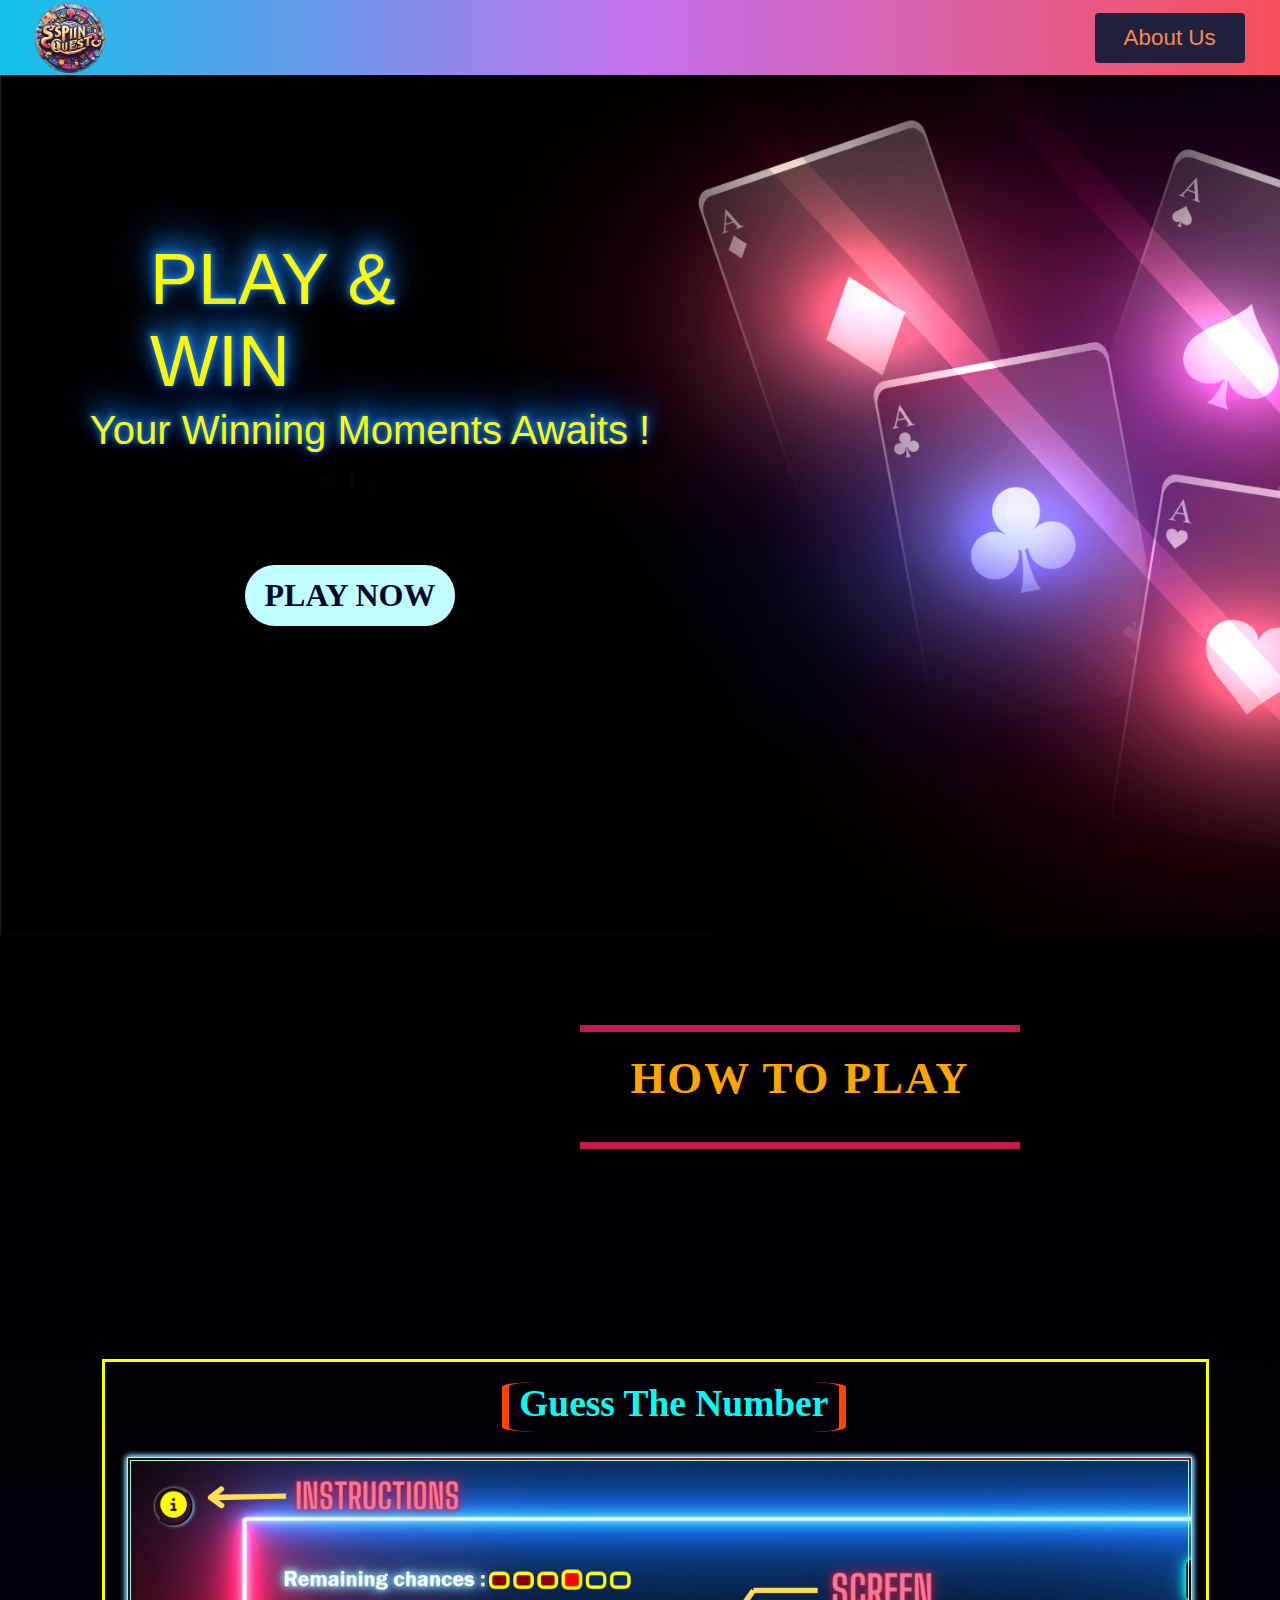
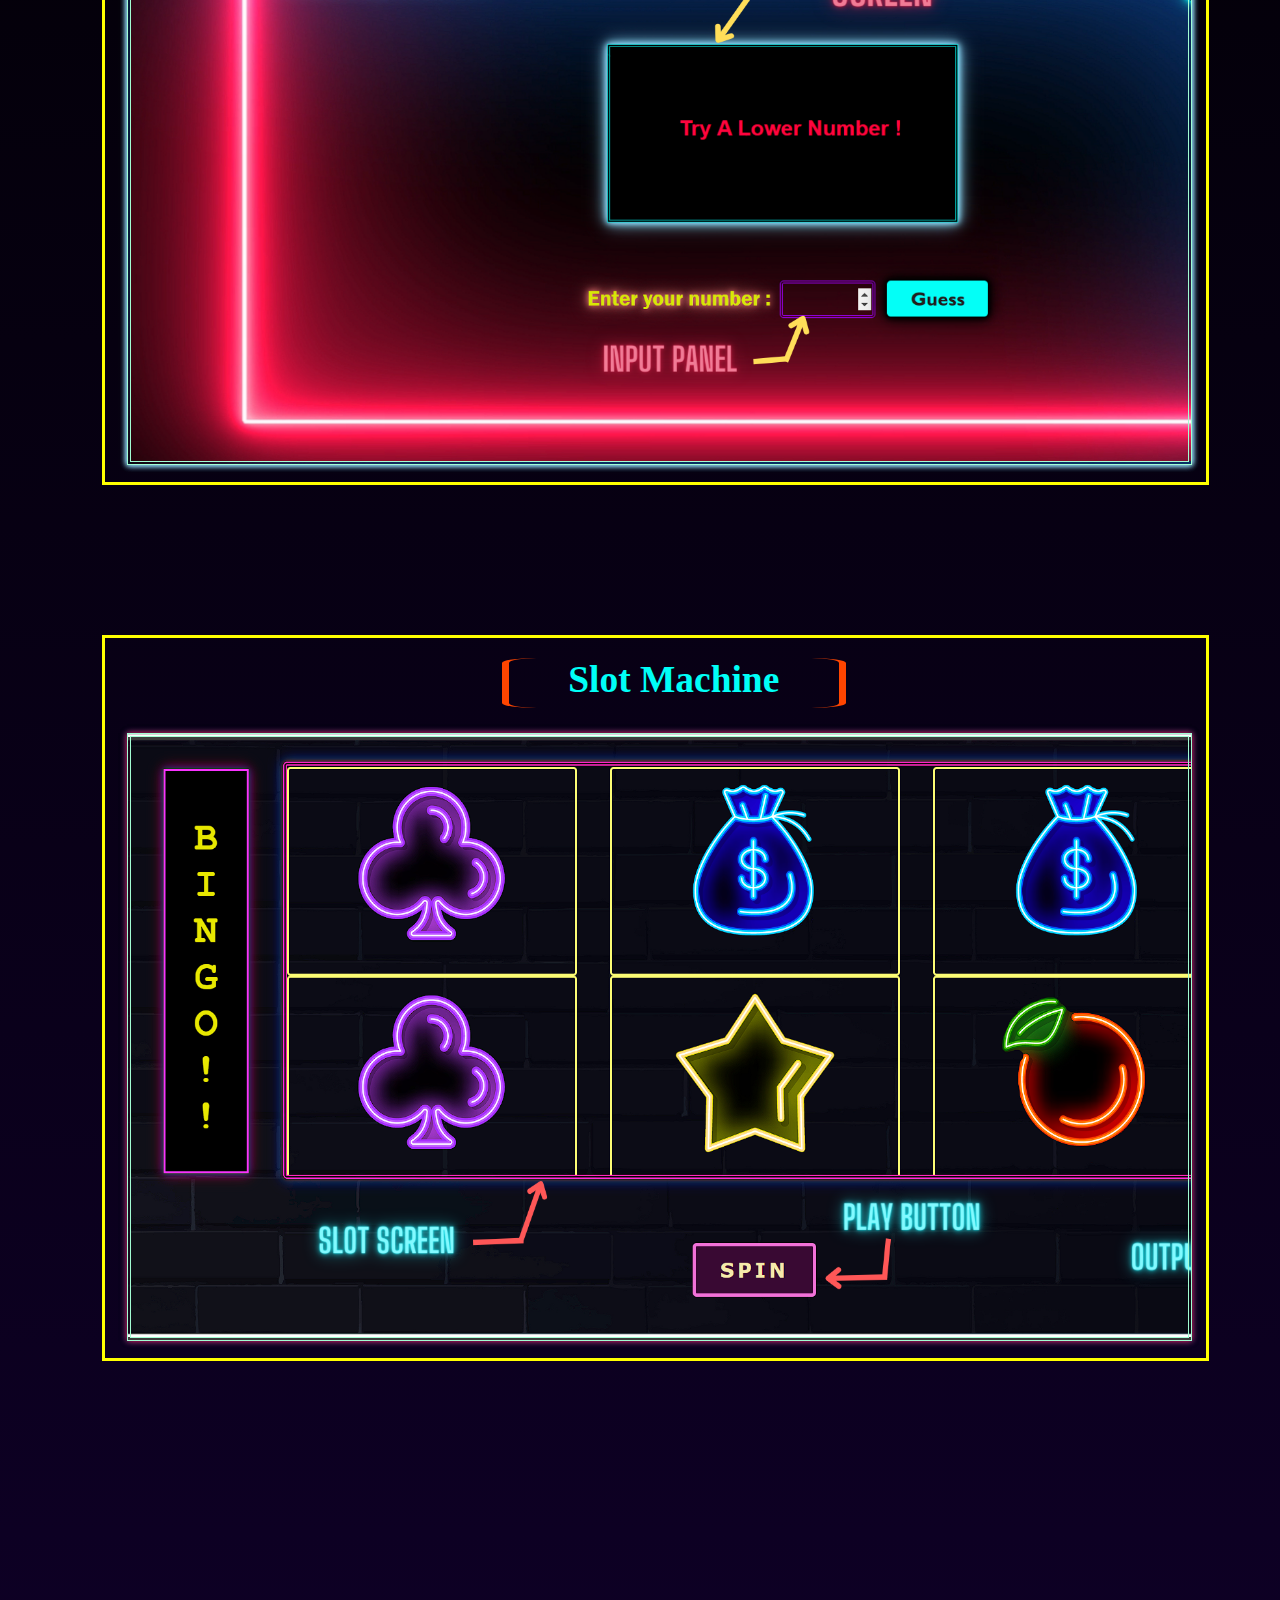
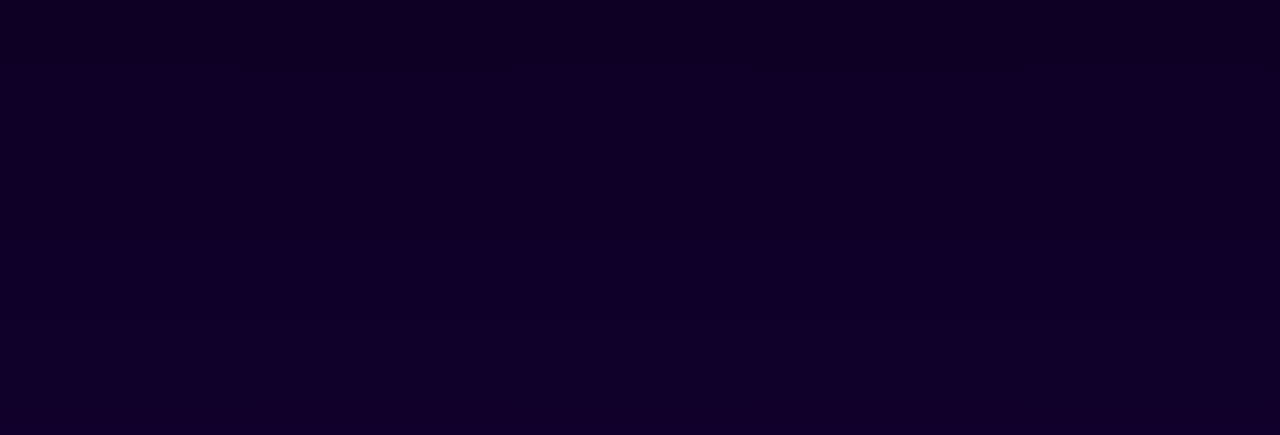
<file: index.html>
<!DOCTYPE html>
<html lang="en">

<head>
  <meta charset="UTF-8">
  <meta name="viewport" content="width=device-width, initial-scale=1.0">
  <title>Homescreen</title>
  <link rel="stylesheet" href="https://cdnjs.cloudflare.com/ajax/libs/font-awesome/6.4.2/css/all.min.css"
    integrity="sha512-z3gLpd7yknf1YoNbCzqRKc4qyor8gaKU1qmn+CShxbuBusANI9QpRohGBreCFkKxLhei6S9CQXFEbbKuqLg0DA=="
    crossorigin="anonymous" referrerpolicy="no-referrer" />
  <link rel="stylesheet" href="style.css">

  <div class="navbar">
    <div class="logo-cont">
      <div class="logo"></div>
    </div>
    <div class="btn_1"><a href="/about_us.html">
        <button type="button" class="but-about">
          About Us
        </button></a></div>
  </div>

</head>

<body>

  <div class="games">
    <div class="empty-space-top"></div>
    <div class="hero-1"> play & win </div>
    <div class="hero-2"> your winning moments awaits !</div>
    <div class="btn_2">
      <a href="main_menu.html"> <button type=button class="but-play">Play Now</button></a>
    </div>
  </div>

  <div class="htp">
    <div id="heading"><span>
        <h2>how to play</h2>
      </span></div>

    <div id="hp_numberguess">
      <div id="gtn"><span>
          <h3>Guess The Number</h3>
        </span></div>
      <div id="numguess"></div>
    </div>

    <div id="hp_slotmachine">
      <div id="sm"><span>
          <h3>Slot Machine</h3>
        </span></div>
      <div id="slotmachine"></div>
    </div>

  </div>
</body>
</html>
</file>
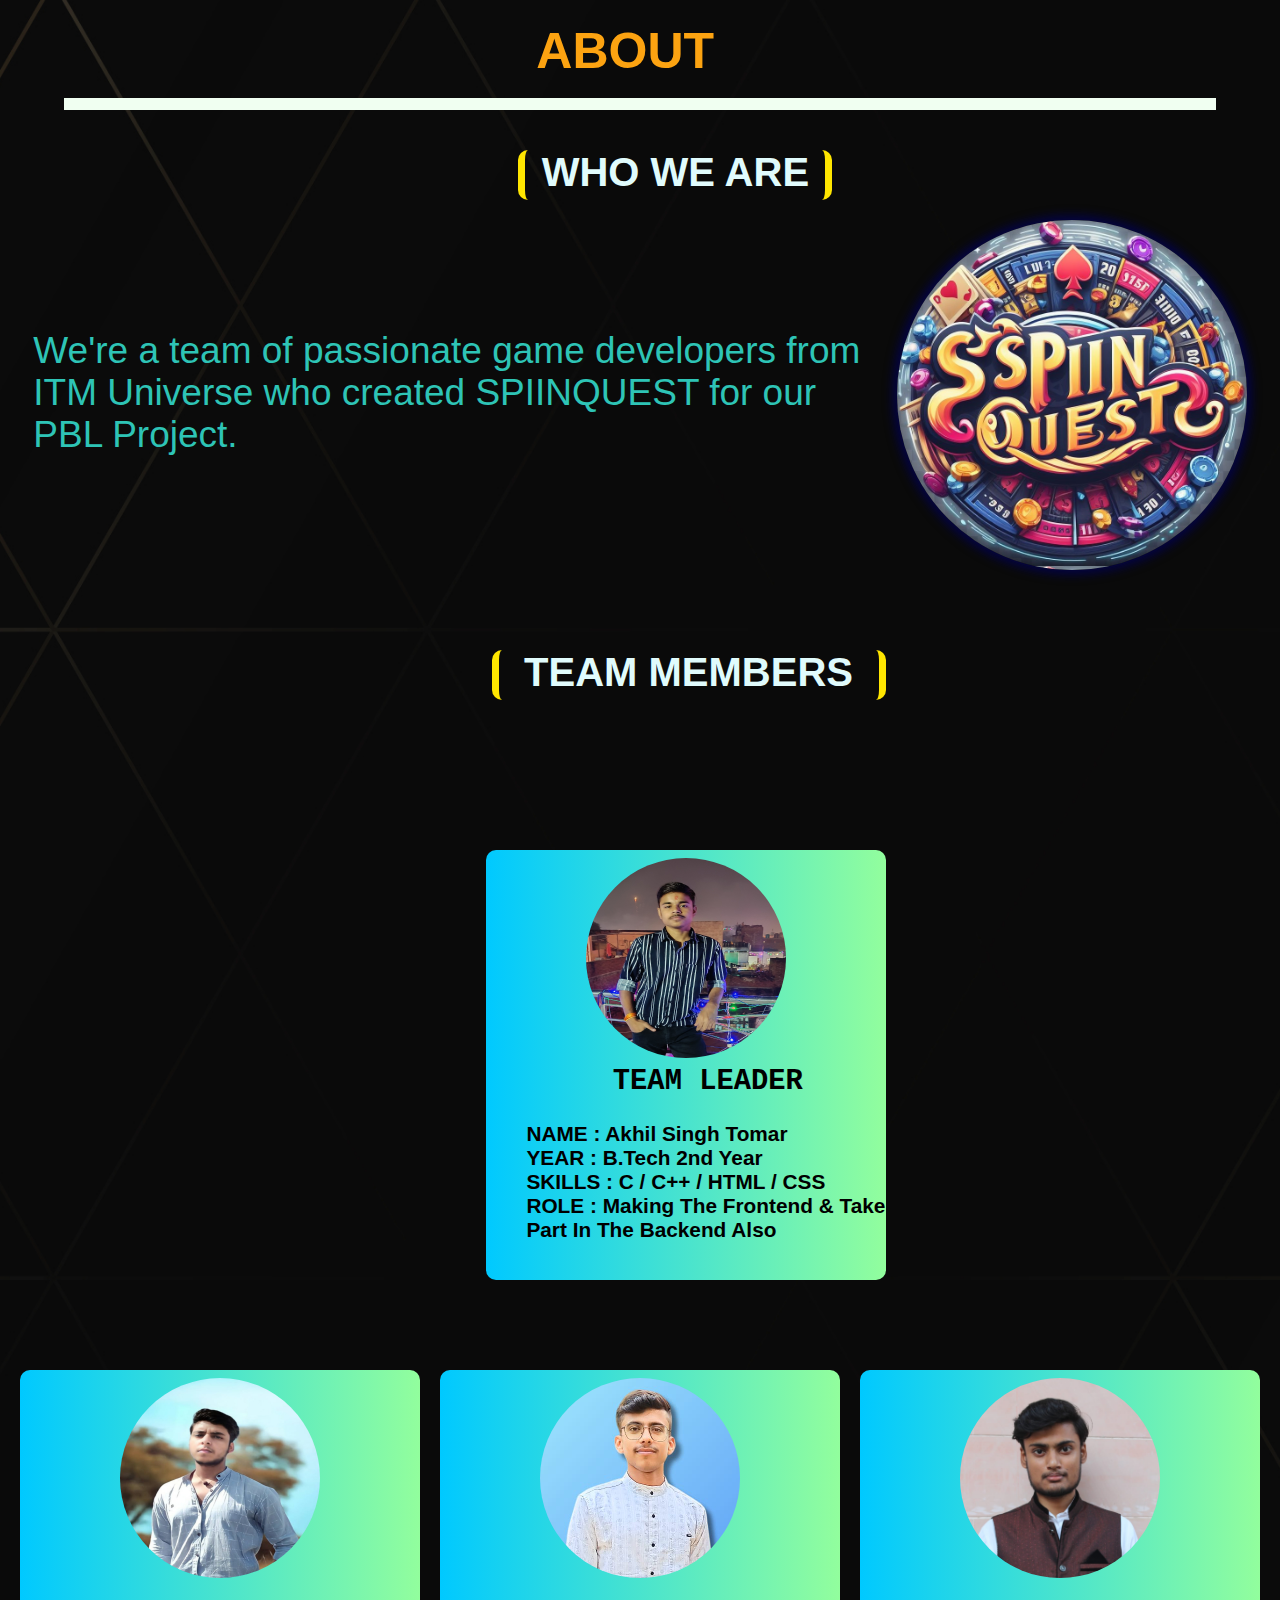
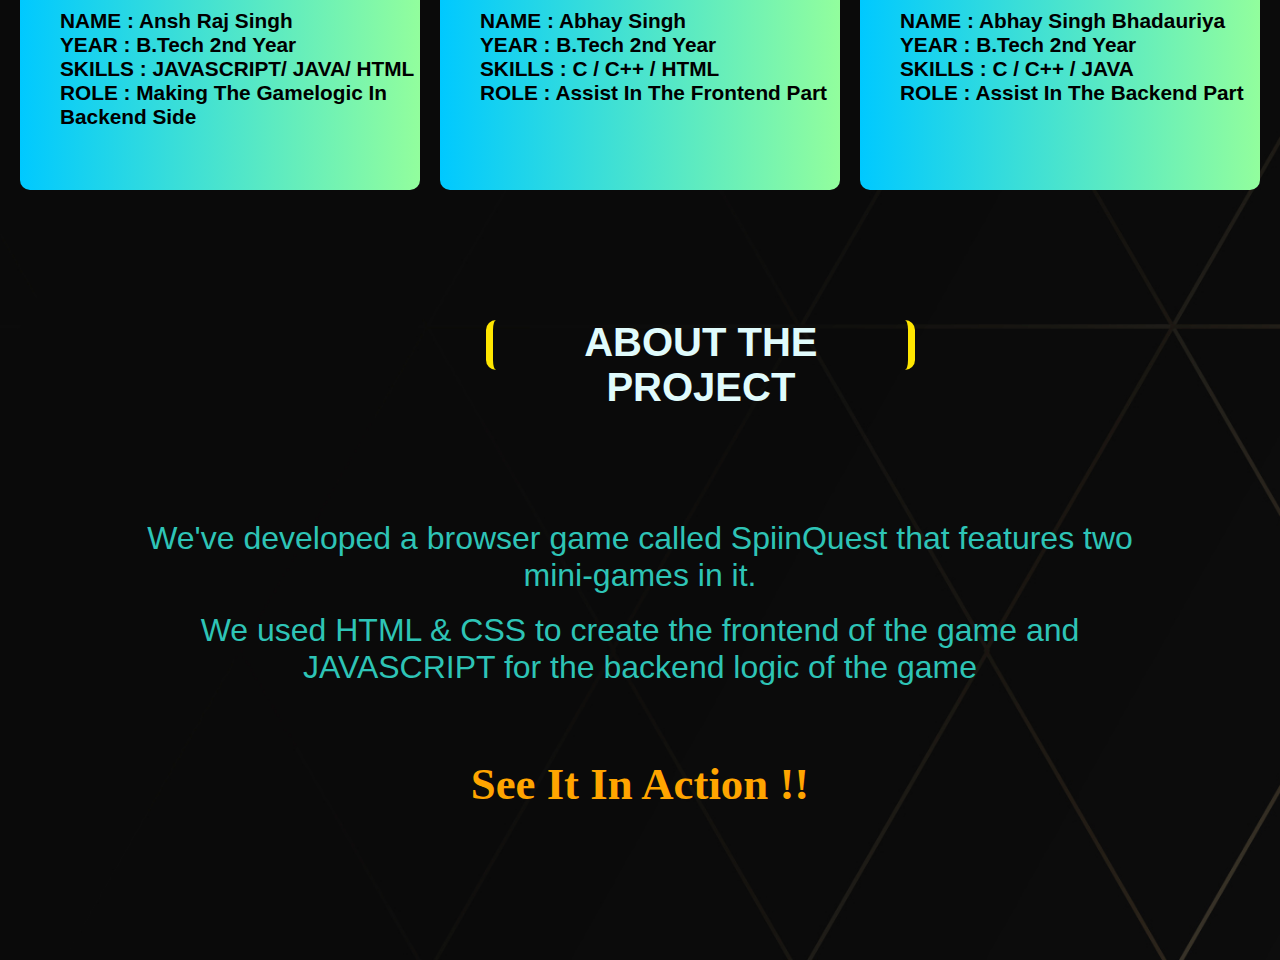
<file: about_us.html>
<!DOCTYPE html>
<html lang="en">
<head>
    <meta charset="UTF-8">
    <meta name="viewport" content="width=device-width, initial-scale=1.0">
    <title>Document</title>
    <link rel="stylesheet" href="https://cdnjs.cloudflare.com/ajax/libs/font-awesome/6.4.2/css/all.min.css" integrity="sha512-z3gLpd7yknf1YoNbCzqRKc4qyor8gaKU1qmn+CShxbuBusANI9QpRohGBreCFkKxLhei6S9CQXFEbbKuqLg0DA==" crossorigin="anonymous" referrerpolicy="no-referrer" />
    <link rel="stylesheet" href="style.css">

</head>
<body>
  <div class="page">
    <img id="background-about" src="images/about.jpg"> 
    <div class="header"><i class="fa-brands fa-fantasy-flight-games"></i><p id="ab">ABOUT</p><i class="fa-brands fa-fantasy-flight-games"></i></div>
    <div class="ruler"><div id=rule-1></div></div>

  <div class="body-">
      <div><p class ="head-1">WHO WE ARE</p></div>
      <div class="desc">
        <div class="para"><p>We're a team of passionate game developers from ITM Universe who created SPIINQUEST for our PBL Project.</p></div>
        <div class="gamelogo"></div>
      </div>
      <div><p class ="head-2">TEAM MEMBERS</p></div>

     <div class="profile-lead">
      <div class="pic-1"></div>
      <div class="details-1"> 
        <ol>
          <li><pre id="ttl">     TEAM LEADER</pre></li><br>
          <li>NAME : Akhil Singh Tomar</li>
          <li>YEAR : B.Tech 2nd Year</li>
          <li>SKILLS : C / C++ / HTML / CSS</li>
          <li>ROLE : Making The Frontend & Take Part In The Backend Also</li>
        </ol>
        </div>
    </div>
      <div class="profile-mem">
      <div class="profile-1">
        <div class="pic-2"></div>
        <div class="details-2"> 
          <ol><br>
            <li>NAME : Ansh Raj Singh</li>
            <li>YEAR : B.Tech 2nd Year</li>
            <li>SKILLS : JAVASCRIPT/ JAVA/ HTML</li>
            <li>ROLE : Making The Gamelogic In Backend Side</li>
          </ol>
        </div>
      </div>

        <div class="profile-2">
          <div class="pic-3"></div>
          <div class="details-3"> 
            <ol><br>
              <li>NAME : Abhay Singh</li>
              <li>YEAR : B.Tech 2nd Year</li>
              <li>SKILLS : C / C++ / HTML</li>
              <li>ROLE : Assist In The Frontend Part</li>
            </ol>
          </div>
        </div>

          <div class="profile-3">
            <div class="pic-4"></div>
            <div class="details-4"> 
              <ol><br>
                <li>NAME : Abhay Singh Bhadauriya</li>
                <li>YEAR : B.Tech 2nd Year</li>
                <li>SKILLS : C / C++ / JAVA</li>
                <li>ROLE : Assist In The Backend Part</li>
              </ol>
            </div>
        </div>
      </div>

      <div class="head-3">ABOUT THE PROJECT</div>
      <div class="projectinfo">
        <p id="p-1">We've developed a browser game called SpiinQuest that features two mini-games in it.</p><br>
        <p id="p-2">We used HTML & CSS to create the frontend of the game and JAVASCRIPT for the backend logic of the game</p>
        <br><br><br><br>
        <h2>See It In Action !!</h2><br><br><br><br>     
      </div>
    </div>
  </div> 
     
   
</body>
</html>
</file>
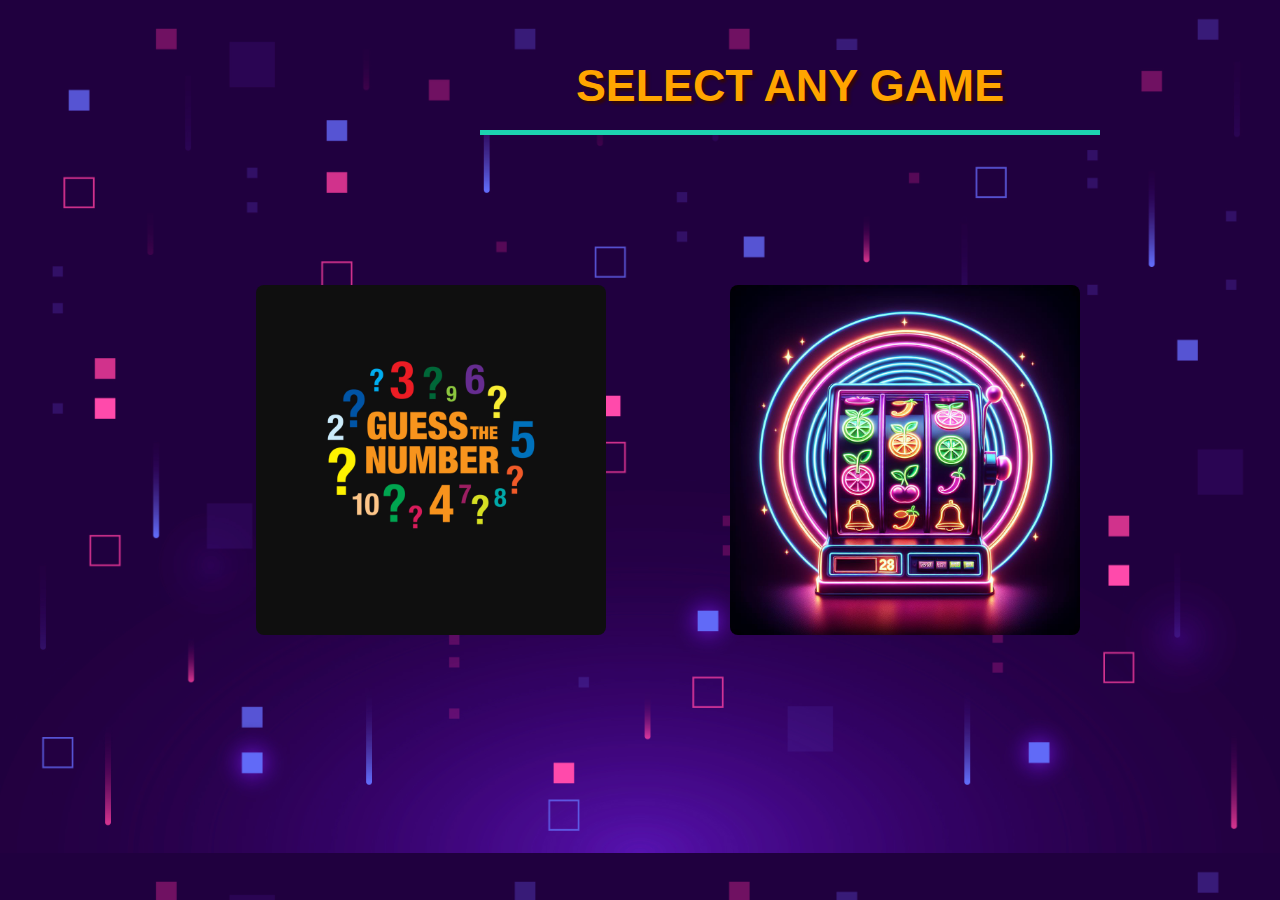
<file: main_menu.html>
<!DOCTYPE html>
<html lang="en">
<head>
    <meta charset="UTF-8">
    <meta name="viewport" content="width=device-width, initial-scale=1.0">
    <title>Main Menu</title>
    <link rel="stylesheet" href="style.css">
</head>
<body>
    <div class="menu">
        <div id="menu-heading"><span><h2> select any game</h2></span></div>
        <div class="numguess">
            <div class="op-but"> <a href="numguess.html">

            <button type="button" class="btn-3">
               <p>Play</p>
            </button></a>
        </div>
        </div>
        <div class="slotmac">
            <div class="op-but"> <a href="slotmachine.html">

                <button type="button" class="btn-4">
                   <p>Play</p>
                </button></a>
            </div>  
    </div>
</div>
</body>
</html>
</file>
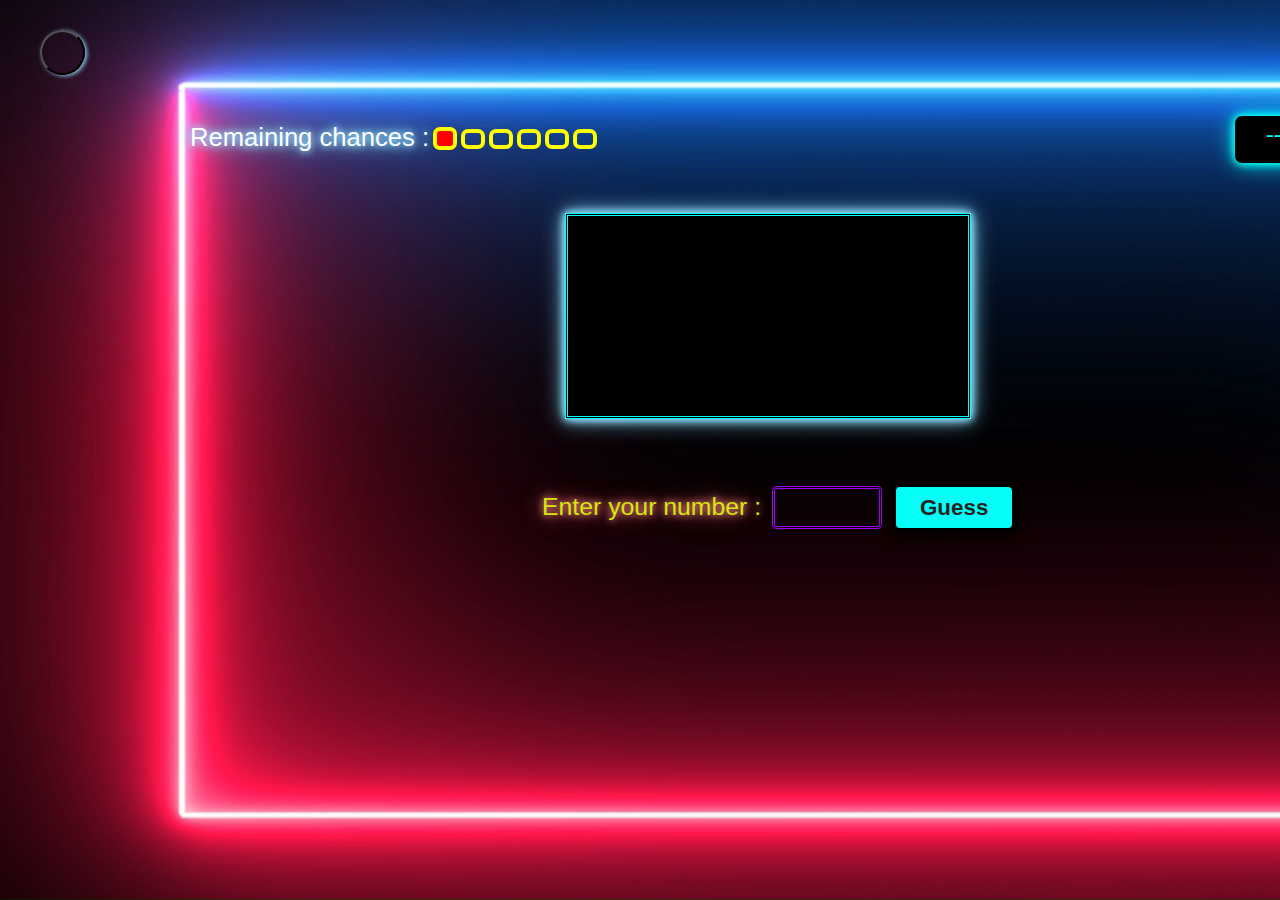
<file: numguess.html>
<!DOCTYPE html>
<html lang="en">
    <head>
        <meta charset="UTF-8">
        <meta name="viewport" content="width=device-width, initial-scale=1.0">
        <title>Number Guessing</title>
        <link rel="stylesheet" href="https://cdnjs.cloudflare.com/ajax/libs/font-awesome/6.4.2/css/all.min.css" integrity="sha512-z3gLpd7yknf1YoNbCzqRKc4qyor8gaKU1qmn+CShxbuBusANI9QpRohGBreCFkKxLhei6S9CQXFEbbKuqLg0DA==" crossorigin="anonymous" referrerpolicy="no-referrer" />
        <link rel="stylesheet" href="style.css">
        <link rel="icon" href="favicon.ico">
    </head>
    <body>
    <div class="interface">
        <div class="help" id="help-1">
            <div class="overlay"></div>
            <div class="info">
                <div class="close-btn" onclick="togglehelp()">&times;</div>
            <div class="instructions">
                <br>
                <p id="ins">!! INSTRUCTIONS !!</p><br><br>
                <p>Guess a number between 1 to 100.</p><br>
                <p>You have 6 chances to get the answer in 30 seconds.</p><br>
                <p>If your guess is higher or lower , You will be warned.</p><br><br><br>
                <p>Good Luck !!</p>
            </div></div></div>
            <button class="icon" onclick="togglehelp()"><i class="fa-solid fa-circle-info" id="icon"></i></button>
            
            <div class="countdown">
             <span id="timer">
                <span id="minute">-- </span><b>:</b><span id="second"> --</span>
             </span>
        </div>

        <div class="tries-left">
            <span>
                <span >Remaining chances :</span>
                <span class="chances" id="chance1"
                    style="font-size: 8px;background-color: red;"></span>
                <span class="chances" id="chance2"></span>
                <span class="chances" id="chance3"></span>
                <span class="chances" id="chance4"></span>
                <span class="chances" id="chance5"></span>
                <span class="chances" id="chance6"></span>
            </span>    
        </div>
            
        <div class="screen">
            <span id="warnAboutInput"></span>
            <h2 id="result" style="visibility: hidden;text-align: center;">(Hidden)</h2>
            <h3 id="message" style="visibility: visible;text-align: center;">(Hidden)</h3> 
        </div>

            <div class="input-area">
                <div>
                    <label id="lab" for="inputBox">Enter your number :</label>
                    <input id="inputBox" type="number">
                    <input id="guessButton" type="button" value="Guess">
                    <input id="playAgainButton" type="button" value="Play Again" style="visibility: hidden;">
                </div>
            </div>
        </div>

        <script src="script1.js"></script> 
    </body>
        
</html>
</file>
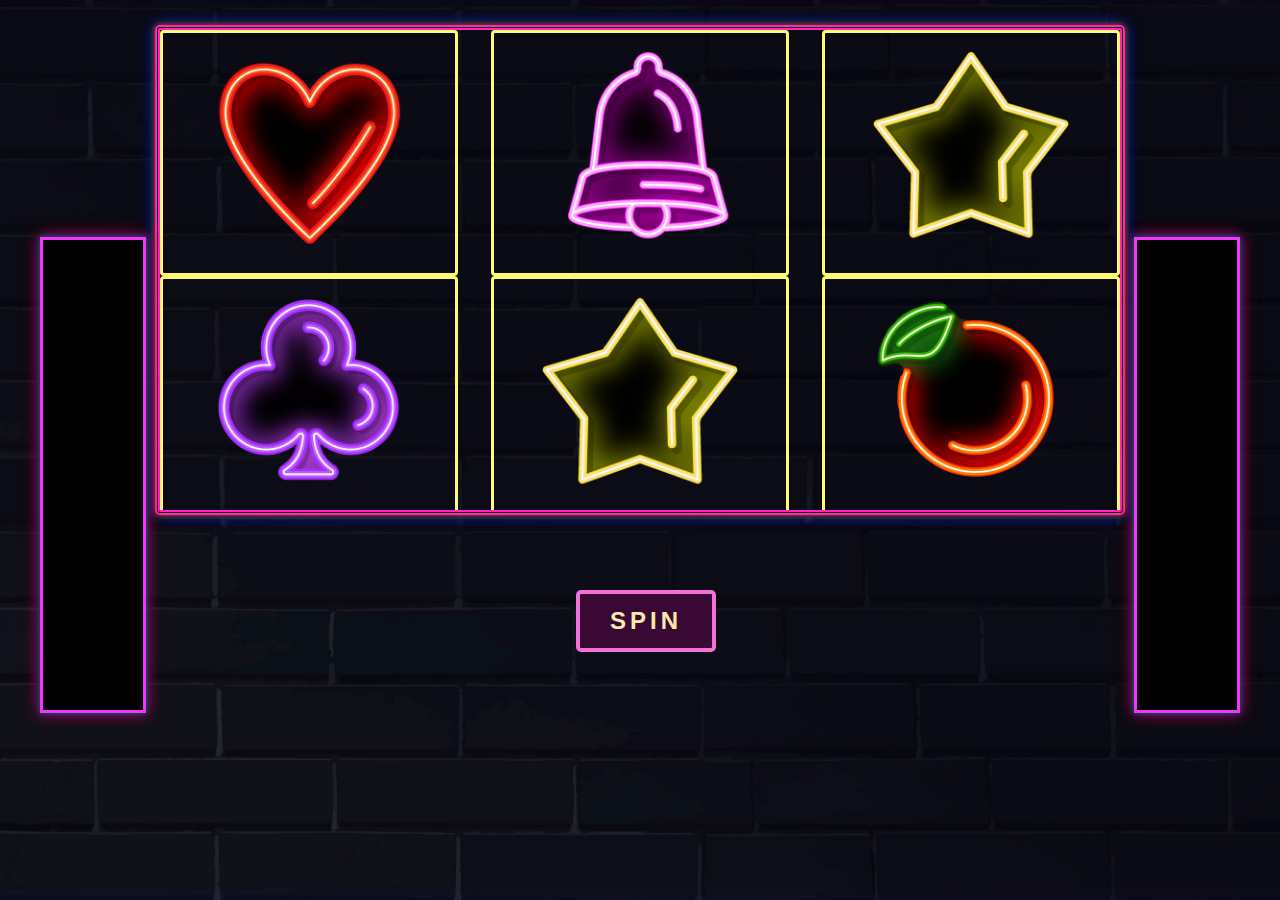
<file: slotmachine.html>
<!DOCTYPE html>
<html lang="en">
<head>
    <meta charset="UTF-8">
    <meta name="viewport" content="width=device-width, initial-scale=1.0">
    <title>Slot Machine</title>
    <link rel="stylesheet" href="style.css">
</head>
<body>
    <div class="slot-machine-body">
            <div class="slot">
                <div id="slot-screen">
                    <ul class="reels">
                        <li class="reel"><img src="images/1.png" ></li>
                        <li class="reel"><img src="images/2.png" ></li>
                        <li class="reel"><img src="images/3.png" ></li>
                        <li class="reel"><img src="images/4.png" ></li>
                        <li class="reel"><img src="images/5.png" ></li>
                        <li class="reel"><img src="images/6.png" ></li>
                        <li class="reel"><img src="images/7.png" ></li>
                        <li class="reel"><img src="images/8.png" ></li>
                        <li class="reel"><img src="images/9.png" ></li>
                        <li class="reel"><img src="images/10.png"></li>
                    </ul>

                    <ul class="reels">
                        <li class="reel"><img src="images/9.png" ></li>
                        <li class="reel"><img src="images/5.png" ></li>
                        <li class="reel"><img src="images/7.png" ></li>
                        <li class="reel"><img src="images/2.png" ></li>
                        <li class="reel"><img src="images/8.png" ></li>
                        <li class="reel"><img src="images/3.png" ></li>
                        <li class="reel"><img src="images/1.png" ></li>
                        <li class="reel"><img src="images/4.png" ></li>
                        <li class="reel"><img src="images/10.png" ></li>
                        <li class="reel"><img src="images/6.png"></li>
                    </ul>

                    <ul class="reels">
                        <li class="reel"><img src="images/5.png" ></li>
                        <li class="reel"><img src="images/4.png" ></li>
                        <li class="reel"><img src="images/9.png" ></li>
                        <li class="reel"><img src="images/1.png" ></li>
                        <li class="reel"><img src="images/10.png" ></li>
                        <li class="reel"><img src="images/2.png" ></li>
                        <li class="reel"><img src="images/3.png" ></li>
                        <li class="reel"><img src="images/6.png" ></li>
                        <li class="reel"><img src="images/8.png" ></li>
                        <li class="reel"><img src="images/7.png"></li>
                    </ul>
                </div>
            </div>
            
            <div>
                
            <button id="start-btn" class="action-btn">spin</button>
        </div>

        <div id="result-modal1" class="modal1">
            <div class="modal-content1">
                <p id="result-text1"></p>
            </div>
        </div>

        <div id="result-modal2" class="modal2">
            <div class="modal-content2">
                <p id="result-text2"></p>
            </div>
        </div>

        <audio id="spinSound" src="sounds/spinning-sound.mp3"></audio>
        <audio id="winSound" src="sounds/bingo-sound.mp3"></audio>
        <audio id="loseSound" src="sounds/losing-sound.mp3"></audio>

</div>

<script src="script2.js"></script>
</body>

</html>
</file>
<file: style.css>
*{
    margin: 0;
    border: border-box;
}

.navbar{
    display: flex;
   justify-content: space-evenly;
    align-items: center;
    height: 75px;
    width: 100%;
    background: linear-gradient(to right, #12c2e9, #c471ed, #f64f59);
}

.logo-cont{
  width:80%;
}
.logo{
    height: 70px;
    width: 70px;
    border-radius: 50%;
    background-color: pink;
    background-image: url(images/spin1.jpeg);
    background-size: cover;
    /*margin-left: 80px;*/
}

.but-about{
    display: inline-block;
    background-color: #1f213d;
    padding: 12px;
    width: 150px;
    font-family: Impact, Haettenschweiler, 'Arial Narrow Bold', sans-serif;
    /*margin-right: 80px;*/
    font-size: 1.4rem;
    color: #f7894e;
    text-align: center; 
    border-radius: 4px;
    border: none;
    cursor: pointer;
  transition: all 0.5s;
}

.but-play{
  position:relative;
  background-color: #c0fdff;
  padding: 12px;
  width: 210px;
  left: 245px;
  top: 100px;
  font-family:'Times New Roman', Times, serif;
  /*margin-right: 80px;*/
  font-size: 2rem;
  color: #00072d;
  text-align: center; 
  border-radius: 30px;
  border:none;
  cursor:pointer;
  transition: all 0.35s;
  text-transform: uppercase;
  font-weight: 700;
  }

 
.but-about:hover {
    background-color: #f7894e;
    color: #1f213d;
  }

  .but-play:hover {
    background-color: transparent;
    color: #c0fdff;
    border: 3px solid rgb(246, 255, 0);
  }

  .games{
    position:static;
    height:860px;
    width:100%;
    background:black;
    background-image: url(images/bck.jpg);
    background-repeat: no-repeat;
    background-size:cover;
  }

  .empty-space-top{
    position:relative;
    height:180px;
    width:100%;

  }

  .hero-1{
    display:flex;
    justify-content: center;
    align-items: center;
    height: 70px;
    width: 400px;
    margin-top: 30px;
    margin-left: 150px;
    font-size: 4.5rem;
    color: rgb(255, 251, 0);
    font-family: 'Trebuchet MS', 'Lucida Sans Unicode', 'Lucida Grande', 'Lucida Sans', Arial, sans-serif;
    text-transform: uppercase;
    text-shadow: 0px -3px 2px rgba(12, 19, 55, 0.004), 0 -1px 4px #1b7ae2, 0 -2px 10px #1b7ae2, 0 -10px 20px #1b7ae2, 0 -18px 40px #1b7ae2;
  }
  
  .hero-2{
    display:flex;
    justify-content: center;
    align-items: center;
    height: 70px;
    width: 600px;
    margin-top: 40px;
    margin-left: 70px;
    color: rgb(255, 251, 0);
    font-family: 'Trebuchet MS', 'Lucida Sans Unicode', 'Lucida Grande', 'Lucida Sans', Arial, sans-serif;
    font-size: 2.5rem;
    text-align:center;
    text-transform:capitalize;
    text-shadow: 0px -3px 2px rgba(12, 19, 55, 0.004), 0 -1px 4px #1b7ae2, 0 -2px 10px #1b7ae2, 0 -10px 20px #1b7ae2, 0 -18px 40px #1b7ae2;
  }

  .htp{
    position:absolute;
    background:linear-gradient(black,  #10002b);
    width:100%;
    height: 300vh;
  }

  #heading{
    position:relative;
    height:70px;
    width: 400px;
    left:580px;
    top:90px;
    padding:20px;
    border-top:7px solid #c9184a;
    border-bottom:7px solid #c9184a;
    color:#ade8f4;
    text-align:center;
    text-transform:uppercase;
    font-family:Cambria, Cochin, Georgia, Times, 'Times New Roman', serif;
    font-size: 2.1rem;
    letter-spacing: 2px;
  }

  #hp_numberguess{
    position:relative;
    height: 720px;
    width: 86%;
    border:3px solid yellow;
    top:300px;
    left:8%;
  }

  #gtn{
    position: relative;
    top: 20px;
    left: 36%;
    width: 30%;
    height: 50px;
    border: 7px solid orangered;
    border-radius: 10%;
    border-top: none;
    border-bottom: none;
    color: rgb(0, 255, 247);
    font-size: 2rem;
    font-family:Cambria, Cochin, Georgia, Times, 'Times New Roman', serif;
    text-align: center;
  }

  #numguess{
    position: relative; 
    width: 96%;
    left: 2%;
    top: 45px;
    height: 600px;
    border: 4px double rgb(162, 253, 211);
    background-image: url(images/gtn-ss.png);
    background-size: cover;
    box-shadow: 
    0 0 6px skyblue,
    0 0 6px skyblue,
    0 0 6px skyblue;
  }

  #hp_slotmachine{
    position:relative;
    height: 720px;
    width: 86%;
    border:3px solid yellow;
    left:8%;
    top:450px;
  }

  #sm{
    position: relative;
    top: 20px;
    left: 36%;
    width: 30%;
    height: 50px;
    border: 7px solid orangered;
    border-radius: 10%;
    border-top: none;
    border-bottom: none;
    color: #00fff7;
    font-size: 2rem;
    font-family:Cambria, Cochin, Georgia, Times, 'Times New Roman', serif;
    text-align: center;
  }

  
  #slotmachine{
    position: relative; 
    width: 96%;
    left: 2%;
    top: 45px;
    height: 600px;
    border: 4px double rgb(162, 253, 211);
    background-image: url(images/htp-sm.png);
    background-size: 1248px 600px;
    box-shadow: 
    0 0 6px red,
    0 0 6px blue,
    0 0 6px green;
  }

/* ---------------x----------------x-------------x---------------x----------------x-------------x---------------x */


                                               /* Main Menu Styling */

  .menu{
    position:absolute;
    height:100vh;
    width:100%;
    background-image: url(images/menu_bck.jpg);
    background-size: contain;
  }

  #menu-heading{
    position:relative;
    height:60px;
    width:600px;
    top: 50px;
    left: 480px;
    padding: 10px;
    border-bottom: 5px solid #1dd3b0;
    background: #20003f;
    color: #ffea00;
    text-align:center;
    font-size: 2rem;
    font-family:'Lucida Sans', 'Lucida Sans Regular', 'Lucida Grande', 'Lucida Sans Unicode', Geneva, Verdana, sans-serif;
    text-transform: uppercase;
    text-shadow: 3px 3px 3px #330707;
  }


  .numguess{
    position: relative;
    height: 350px;
    width: 350px;
    top: 200px;
    left:20%;
    border-radius: 8px;
    background-color:yellow;
    background-image: url(images/numberguess.jpg);
    background-size:contain;

  }

  .op-but{
    width:100%;
    height: 100%;
    position:absolute;
    background: rgba(1, 17, 57, 0.7);
    display:flex;
    justify-content: center;
    align-items: center;
    flex-direction: column;
    opacity:0;
    transition:0.29s ease-in;
  }
  
  .op-but:hover{
    opacity:1;
    border-radius:8px;
  }

  .btn-3:hover{
    border:2px solid rgb(239, 46, 40);
    color: rgb(253, 253, 44);
  }

  .btn-4:hover{
    border:2px solid rgb(239, 46, 40);
    color: rgb(253, 253, 44);
  }

  .btn-3{
    font-size:1.8rem;
    font-family:Verdana, Geneva, Tahoma, sans-serif;
    padding:8px;
    width: 140px;
    cursor: pointer;
    color: white;
    background:transparent;
    text-transform:uppercase;
    text-shadow: 4px 4px 4px #330707;
    border:2px solid #c471ed;
  }


  .btn-4{
    font-size:1.8rem;
    font-family:Verdana, Geneva, Tahoma, sans-serif;
    padding:8px;
    width: 140px;
    cursor: pointer;
    color: white;
    background:transparent;
    text-transform:uppercase;
    text-shadow: 4px 4px 4px #330707;
    border:2px solid #c471ed;;
  }

  .slotmac{
    position: relative;
    height: 350px;
    width: 350px;
    bottom: 250px;
    left: 57%;
    margin-top:100px;
    border-radius: 8px;
    background-color:pink;
    background-image: url(images/slotmac.jpeg);
    background-size:cover;      
  }
  
  /* ---------------x----------------x-------------x---------------x----------------x-------------x---------------x */

                                /* Slot Machine Styling */                

 .slot-machine-body{
    margin:0;
    height:100vh;
    background-image:url(images/desk-bck-sm.jpg);
    background-size: cover;
  }

  :root{
    --outer-shadow:
    0 0 0.1vw 0.4vw #fffb00,
    0 0 0.4vw 0.6vw #000000,
    0 0 1vw 0.4vw #001214,
  }

  .slot{
      height: 480px;
      width: 75%;
      position:relative;
      margin: auto;
      top: 25px;
      overflow: hidden;
      background-color: transparent;
      border-radius: 5px;
      border: 5.5px double #ff27ba;
      box-shadow: 
      0 0 5px red,
      0 0 10px green,
      0 0 15px blue;
  }

  #slot-screen{
    position:relative;
    height: 500px;
    width: 100%;
    overflow: hidden;
  }

  ul{
    list-style: none;
  }

  ul li{
    border: 3px solid #fcfc74;
    border-radius: 4px;
    background-color: transparent;
    margin: px 0;
  }

.reels{
  width: 31%;
  position: absolute;
  padding: 0px;
}

  .reels:nth-child(1){
    left: 0;
  }

  .reels:nth-child(2){
    left:34.5%;
  }

  .reels:nth-child(3){
    right:0;
  }

  .reel img{
    display: block;
    margin: auto;
    height: 240px;
    max-width: 100%;
  }

  .action-btn {
    letter-spacing: 3px;
    text-transform: uppercase;
    font-size: 1.5rem;
    font-weight: 900;
    font-family: Verdana, Geneva, Tahoma, sans-serif;
    border-radius: 5px;
    cursor: pointer;
}

  #start-btn{
    position: relative;
    padding: 13px 30px;
    left: 45%;
    top: 100px;
    letter-spacing: 4px;
    text-transform: uppercase;
    font-size: 1.5rem;
    font-weight: 900;
    font-family:Verdana, Geneva, Tahoma, sans-serif;
    border-radius: 5px;
    border: 4px solid #f271d8;
    background-color: #390933;
    color: #f5eaaa;
    cursor: pointer;
  }
  
  
  #start-btn:active{
    background-color: transparent;
    color: #f271d8;
    border: 2px solid #f5eaaa;
  }

  .modal-content1{
    position: absolute;
    bottom: 187px;
    left: 40px;
    width: 100px;
    height: 470px;
    text-align: center;
    background-color: black;
    border: 3px solid #f833ff;
    box-shadow: 
    0 0 5px green,
    0 0 10px blue,
    0 0 15px red;
  }

  #result-text1{
    position: relative;
    top: 41px;
    padding: 4px 10px;
    font-size: 3rem;
    font-family:'Courier New', Courier, monospace;
    font-weight: 700; 
  }

  #result-text2{
    position: relative;
    top: 41px;
    padding: 4px 10px;
    font-size: 3rem;
    font-family:'Courier New', Courier, monospace;
    font-weight: 700; 
  }

  .modal-content2{
    position: absolute;
    bottom: 187px;
    right: 40px;
    width: 100px;
    height: 470px;
    text-align: center;
    background-color: black;
    border: 3px solid #f833ff;
    box-shadow: 
    0 0 5px green,
    0 0 10px blue,
    0 0 15px red;
  }

  @keyframes blink {
    0%, 100% {
        opacity: 1;
    }
    50% {
        opacity: 0;
    }
}

.blink {
    animation: blink 1s infinite;
}


  /* ---------------x----------------x-------------x---------------x----------------x-------------x---------------x */

                                /* Number Guessing Styling */                  
                                
     
  .interface{
      margin:0;
     padding: 0;
     height:100vh;
     background-image: url(/images/bg-3.png);
     background-size: cover;
}

.icon{
    position: relative;
    width: 45px;
    height: 45px;
    top: 30px;
    left: 40px;
    color: yellow;
    background: none;
    border-radius: 50%;
    font-size: 1.9rem;
    text-align: center;
    box-shadow: 2px 1px 4px skyblue;
}

.icon:hover{
    cursor: pointer;
    color: red;
}

.help .overlay{
    position: fixed;
    top:0px;
    left:0px;
    width: 100vw;
    height: 100vh;
    background: rgba(0,0,7,0.7);
    z-index:1;
    display: none;
}

.help .info{
    position: absolute;
    top:50%;
    left:50%;
    transform: translate(-50%,-50%) scale(0);
    background: #000000;
    border: 3px solid black;
    border-bottom-color: red;
    border-top-color: blue;
    border-left-color: red;
    border-right-color: blue;
    width: 570px;
    height: 320px;
    z-index: 2;
    text-align:center;
    box-sizing: border-box;
}

.help .close-btn{
    position: absolute;
    right: 20px;
    top: 20px;
    width: 30px;
    height: 30px;
    font-family:'Trebuchet MS', 'Lucida Sans Unicode', 'Lucida Grande', 'Lucida Sans', Arial, sans-serif;
    font-weight: 700;
    background: yellow;
    color: black;
    font-size: 25px;
    font-weight: 600;
    line-height: 30px;
    text-align: center;
    border-radius: 50%;
}

.close-btn{
    cursor: pointer;
}

.help.active .overlay{
    display:block;
}

#ins{
  color: yellow;
  font-weight: 700;
}
.instructions{
    font-size: 20px;
    font-family:'Lucida Sans', 'Lucida Sans Regular', 'Lucida Grande', 'Lucida Sans Unicode', Geneva, Verdana, sans-serif;
    color: #70ffd2;
}

.help.active .info{
    transition: all 300ms ease-in-out;
    transform: translate(-50%, -50%) scale(1);
}

ul{
    list-style: none;
}

.countdown{
    position: relative;
    top: 70px;
    left: 1235px;
    background-color: black;
    color: #03fff7;
    text-align: center;
    font-size: 23px;
    width: 100px;
    height: 35px;
    border: 3.5px black solid;
    border-radius: 7px;
    padding: 3px;
    box-shadow:
    0 0 7px #03fff7,
    0 0 10px #03fff7,
    0 0 21px #03fff7;
}

.tries-left{
    position: relative;
    width: 400px;
    height: 50px;
    top: 30px;
    left: 190px;
    font-size: 1.6rem;
    font-family:'Franklin Gothic Medium', 'Arial Narrow', Arial, sans-serif;
    color: #fff;
    text-shadow:

    0 0 7px rgb(142, 223, 255),
    0 0 10px rgb(142, 223, 255),
    0 0 21px rgb(142, 223, 255);
  
}
.chances{
    position: relative;
    bottom: 5px;
    font-size: 5px;
    border: 4px yellow solid;
    border-radius: 7px;
    margin-left: 4px;
    padding: 3px 8px;
}

.screen{
    position: relative;
    top: 70px;
    left: 565px;
    width: 400px;
    height: 200px;
    background-color: black;
    border: 3.5px double #03fff7; 
    box-shadow: 
    0 0 7px rgb(142, 223, 255),
    0 0 10px rgb(142, 223, 255),
    0 0 21px rgb(142, 223, 255);
}

.input-area{
    position: relative;
    text-align: left;
    top: 120px;
    left: 510px;
    height: 98px;
    width: 700px;
    padding: 1em 2em 1em 2em;
}

#lab{
    font-size: 1.55rem;
    font-family:'Franklin Gothic Medium', 'Arial Narrow', Arial, sans-serif;
    color: #d8e709;
    text-shadow:

    0 0 7px  rgb(224, 117, 117),
    0 0 10px rgb(212, 100, 100),
    0 0 21px rgb(215, 120, 110);
}

#inputBox{
    margin-left: 7px;
    text-align: center;
    background: none; 
    color: #03fff7;
    width: 100px;
    height: 35px;
    font-size: 1.4rem;
    font-weight: 600; 
    border: 3.6px double rgb(162, 0, 255);
    border-radius: 4.3px;
}
#inputBox:focus{
    outline: none;
    box-shadow: 1 1 1 1px #228ce2;

}
#guessButton{
    background-color: #03fff7;
    color: #222;
    font-size: 1.4rem;
    font-weight: 600;
    font-family:'Gill Sans', 'Gill Sans MT', Calibri, 'Trebuchet MS', sans-serif;
    border: 2px solid black;
    border-radius: 6px;
    margin-left: 8px;
    box-shadow:

    0 0 6px  #000000,
    0 0 9px  #000000,
    0 0 20px #000000;
    
    width: 120px;
    height: 45px;
}

#warnAboutInput{
  position: relative;
  width: 100px;
  top: 80px;
  left: 80px;
  color: #ff043e;
  font-weight: 600;
  font-family:Arial, Helvetica, sans-serif;
  font-size: 25px;
}

#result{
  position: relative;
  top: 38px;
  font-size: 2.1rem;
}

#message{
  position: relative;
  top: 80px;
  font-size: 1.8rem;
  font-family:Cambria, Cochin, Georgia, Times, 'Times New Roman', serif;
}

#playAgainButton{
    position: relative;
    right: 130px;
    background-color: #03fff7;
    color: #222;
    font-size: 1.4rem;
    font-weight: 600;
    font-family:'Gill Sans', 'Gill Sans MT', Calibri, 'Trebuchet MS', sans-serif;
    border: 2px solid black;
    border-radius: 6px;
    box-shadow:

    0 0 6px  #000000,
    0 0 9px  #000000,
    0 0 20px #000000;
    width: 150px;
    height: 45px;
}
#guessButton:hover, #playAgainButton:hover{
    background-color: black;
    color: #03fff7;
    cursor: pointer;
    box-shadow:

    0 0 6px  #03fff7,
    0 0 9px  #03fff7,
    0 0 20px #03fff7;
   
}

#guessButton:active, #playAgainButton:active{
    background-color: #18629c;
}



  /* ---------------x----------------x-------------x---------------x----------------x-------------x---------------x */

                                /* About Us Section */   
      
  #background-about{
    position: absolute; 
    height: 160rem;
    width: 100%;
    object-fit: cover;  
  }

  .header{
    position: relative;
    display: inline-block;
    left: 41.9%;
    top: 20px;
    color: #2ec4b6;
    font-size: 45px;
  }

  #ab{
    position: relative;
    top: 2px;
    display: inline-block;
    text-align: center;
    font-family:Arial, Helvetica, sans-serif;
    color: #fca311;
    font-size: 50px;
    font-weight: 700;
  }

  .ruler{
    position: relative;
    height: 12px;
    width: 90%;
    left: 5%;
    top: 40px;
    background-color: #f0fff1;
  }
    
  .head-1{
      position:relative;
      top: 80px;
      height: 50px;
      width: 300px;
      left: 40.5%;
      border: 7px solid rgb(255, 230, 0);
      border-radius: 10px;
      border-bottom:none;
      border-top: none;
      color: #e0fbfc;
      text-align: center;
      font-size: 40px;
      font-weight: 700;
      font-family:'Franklin Gothic Medium', 'Arial Narrow', Arial, sans-serif;
  }
  
  .desc{
    display: flex;
    justify-content: space-evenly;

  }
  .para{
    position: relative;
    height: 150px;
    width: 830px;
    top: 210px;
    font-size: 37px;
    font-family:'Trebuchet MS', 'Lucida Sans Unicode', 'Lucida Grande', 'Lucida Sans', Arial, sans-serif;
    color: #2ec4b6;
  }

  .gamelogo{
    position: relative;
    height: 350px;
    width: 350px;
    top: 100px;
    background-image: url(images/spin1.jpeg);
    background-size: contain;
    box-shadow: 0 0 10px 5px rgb(4, 4, 65);
    z-index:1;
    border-radius: 50%;
  }

  .head-2{
    position:relative;
    top: 180px;
    height: 50px;
    width: 380px;
    left: 38.4%;
    border: 7px solid rgb(255, 230, 0);
    border-radius: 10px;
    border-bottom:none;
    border-top: none;
    color: #e0fbfc;
    text-align: center;
    font-size: 40px;
    font-weight: 700;
    font-family:'Franklin Gothic Medium', 'Arial Narrow', Arial, sans-serif;
}

.profile-lead{
  position: absolute;
  display: flex;
  flex-direction:column;
  align-items: center;
  top: 850px;
  left: 38%;
  height: 430px;
  width: 400px;
  border-radius: 10px;
  background: linear-gradient(90deg, #00C9FF 0%, #92FE9D 100%);
  transition:.4s ease-in-out;
}

.profile-lead:hover{
  cursor:pointer;
  transform:scale(1.05);
  background: linear-gradient(90deg, #00C9FF 0%, #92FE9D 100%);
  animation: card 5s ease infinite; 
  background-size: 200%;
}

@keyframes card{
  0%{
    background-position: 0% 50%;
  }

  50%{
    background-position: 100% 50%;
  }

  100%{
    background-position: 0% 50%;
  }
}

.pic-1{
  position: relative;
  height: 200px;
  width: 200px;
  top:8px;
  border-radius: 50%;
  background-image: url(images/profile-pic.jpg);
  background-size: cover;
}

ol{
  list-style: none;
}

#ttl{
  font-size: 1.8rem;
  font-weight: 700;
}

.details-1{
  position: relative;
  height: 220px;
  width: 400px;
  top: 15px;
  font-size:1.3rem;
  font-weight: 600;
  font-family:'Segoe UI', Tahoma, Geneva, Verdana, sans-serif;
}


.profile-mem{
  position: relative;
  display: flex;
  justify-content: space-evenly;
  top: 850px;
  height: 500px;
  width: 100%;
  border-radius: 10px;
}

.profile-1{
  display: flex;
  flex-direction:column;
  align-items: center;
  height: 420px;
  width: 400px;
  border-radius: 10px;
  background: linear-gradient(90deg, #00C9FF 0%, #92FE9D 100%);
  transition : .4s ease-in-out;
}

.profile-1:hover{
  cursor:pointer;
  transform:scale(1.05);
  background: linear-gradient(90deg, #00C9FF 0%, #92FE9D 100%);
  animation: card 5s ease infinite; 
  background-size: 200%;
}

.pic-2{
  position: relative;
  height: 200px;
  width: 200px;
  top:8px;
  border-radius: 50%;
  background-image: url(images/ansh_.jpg);
  background-size : cover;
}

.details-2{
  position: relative;
  height: 220px;
  width: 400px;
  top: 15px;
  font-size:1.3rem;
  font-weight: 600;
  font-family:'Segoe UI', Tahoma, Geneva, Verdana, sans-serif;
}

.profile-2{
  display: flex;
  flex-direction:column;
  align-items: center;
  height: 420px;
  width: 400px;
  border-radius: 10px;
  background: linear-gradient(90deg, #00C9FF 0%, #92FE9D 100%);
  transition : .4s ease-in-out;
}

.profile-2:hover{
  cursor:pointer;
  transform:scale(1.05);
  background: linear-gradient(90deg, #00C9FF 0%, #92FE9D 100%);
  animation: card 5s ease infinite; 
  background-size: 200%;
}

.pic-3{
  position: relative;
  height: 200px;
  width: 200px;
  top:8px;
  border-radius: 50%;
  background-image: url(images/abhay-2.jpg);
  background-size: cover;
}

.details-3{
  position: relative;
  height: 220px;
  width: 400px;
  top: 15px;
  font-size:1.3rem;
  font-weight: 600;
  font-family:'Segoe UI', Tahoma, Geneva, Verdana, sans-serif;
}

.profile-3{
  display: flex;
  flex-direction:column;
  align-items: center;
  height: 420px;
  width: 400px;
  border-radius: 10px;
  background: linear-gradient(90deg, #00C9FF 0%, #92FE9D 100%);
  transition : .4s ease-in-out;
}

.profile-3:hover{
  cursor:pointer;
  transform:scale(1.05);
  background: linear-gradient(90deg, #00C9FF 0%, #92FE9D 100%);
  animation: card 5s ease infinite; 
  background-size: 200%;
}

.pic-4{
  position: relative;
  height: 200px;
  width: 200px;
  top:8px;
  border-radius: 50%;
  background-image: url(images/abhay-1.jpg);
  background-size: cover;
}

.details-4{
  position: relative;
  height: 220px;
  width: 400px;
  top: 15px;
  font-size:1.3rem;
  font-weight: 600;
  font-family:'Segoe UI', Tahoma, Geneva, Verdana, sans-serif;
}

.head-3{
  position:relative;
  top: 900px;
  height: 50px;
  width: 415px;
  left: 38%;
  border: 7px solid rgb(255, 230, 0);
  border-radius: 10px;
  border-bottom:none;
  border-top: none;
  color: #e0fbfc;
  text-align: center;
  font-size: 40px;
  font-weight: 700;
  font-family:'Franklin Gothic Medium', 'Arial Narrow', Arial, sans-serif;
}

.projectinfo{
  position: relative;
  height: 150px;
  width: 80%;
  left: 10%;
  top: 1050px;
  text-align: center;
}

#p-1{
  font-size: 2rem;
  font-family:'Trebuchet MS', 'Lucida Sans Unicode', 'Lucida Grande', 'Lucida Sans', Arial, sans-serif;
  color: #2ec4b6;
}
#p-2{
  font-size: 2rem;
  font-family:'Trebuchet MS', 'Lucida Sans Unicode', 'Lucida Grande', 'Lucida Sans', Arial, sans-serif;
  color: #2ec4b6;
}

h2{
  font-size: 2.8rem;
  color: orange;
}
</file>
